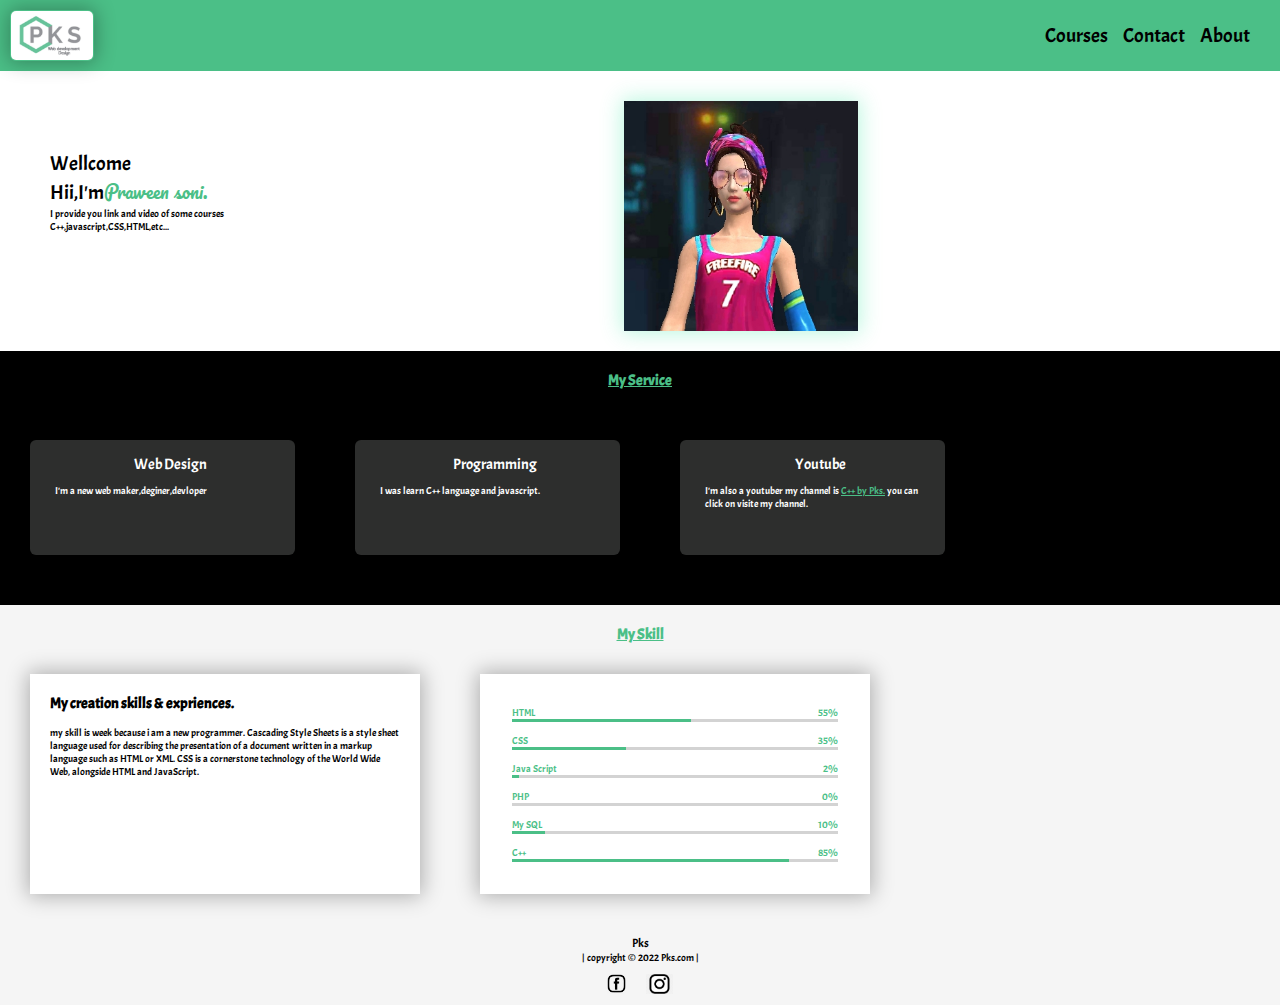
<file: index.html>
<!DOCTYPE html>
<html lang="en">

<head>
 <meta charset="UTF-8">
 <meta http-equiv="X-UA-Compatible" content="IE=Edge">
 <meta name="viewport" content="width=device-width, initial-scale=1">
 <title>website by pks.</title>
 <link rel="preconnect" href="https://fonts.googleapis.com">
 <link rel="preconnect" href="https://fonts.gstatic.com" crossorigin>
 <link href="https://fonts.googleapis.com/css2?family=Acme&family=Pacifico&display=swap" rel="stylesheet">
 <link rel="stylesheet" href="style.css">
</head>

<body>
 <!-- nav bar section start-->
 <header>
  <nav class="navbar">
   <img src="logo.jpg" alt="logo.jpg" class="logo">
   <div class="menu">
    <ul class="list">
     <li><a href="/course.html">Courses</a></li>
     <li><a href="/contact.html">Contact</a></li>
     <li><a href="/about.html">About</a></li>
    </ul>
   </div>
  </nav>
 </header>

 <main>
  <section class="home">
   <div class="home-content">
    <div class="left">
     <div class="text-1">Wellcome</div>
     <div class="text-2">Hii,I'm<span id="name">Praween soni.</span></div>
     <div class="text-3">I provide you link and video of some courses</div>
     <div class="text-3">C++,javascript,CSS,HTML,etc...</div>
    </div>
    <div class="right"><img src="pic.png" id="pic"></div>
   </div>
  </section>
  <section class="service">
   <h2>My Service</h2>
   <div class="mcard">
    <div class="card">
     <div class="box">
      <div class="text">Web Design</div>
      <p>I'm a new web maker,deginer,devloper</p>
     </div>
    </div>
    <div class="card">
     <div class="box">
      <div class="text">Programming</div>
      <p>I was learn C++ language and javascript.</p>
     </div>
    </div>
    <div class="card">
     <div class="box">
      <div class="text">Youtube</div>
      <p>I'm also a youtuber my channel is <a href="https://youtube.com/channel/UCXiPEyfCGnGz7c6owDywpHQ" class="ytlink cl">C++ by Pks.</a> you can click on visite my channel.</p>
     </div>
    </div>
   </div>
  </section>
  <section class="skill">
   <h2>My Skill</h2>
   <div class="skill-content">
    <div class="column-left">
     <div class="text"><b>My creation skills & expriences.</b></div><br>
     <p> my skill is week because i am a new programmer. Cascading Style Sheets is a style sheet language used for describing the presentation of a document written in a markup language such as HTML or XML. CSS is a cornerstone technology of the World Wide Web, alongside HTML and JavaScript.</p>
    </div>
    <div class="column-right">
     <div class="bars">
      <div class="info">
       <span>HTML</span>
       <span>55%</span>
      </div>
      <div class="line html"></div>
     </div>
     <div class="bars">
      <div class="info">
       <span>CSS</span>
       <span>35%</span>
      </div>
      <div class="line css"></div>
     </div>
     <div class="bars">
      <div class="info">
       <span>Java Script</span>
       <span>2%</span>
      </div>
      <div class="line java"></div>
     </div>
     <div class="bars">
      <div class="info">
       <span>PHP</span>
       <span>0%</span>
      </div>
      <div class="line php"></div>
     </div>
     <div class="bars">
      <div class="info">
       <span>My SQL</span>
       <span>10%</span>
      </div>
      <div class="line sql"></div>
     </div>
     <div class="bars">
      <div class="info">
       <span>C++</span>
       <span>85%</span>
      </div>
      <div class="line cpp"></div>
     </div>
    </div>
   </div>
  </section>
 </main>
 <footer><big>Pks</big>
  <p> | copyright © 2022 Pks.com |</p><a href="https://m.facebook.com/praween.praweensoni?_rdr"><img src="facebook.jpeg"></a><a href="https://www.instagram.com/praween_123_pks/"><img src="instagram.png"></a>
 </footer>
</body>

</html>
</file>
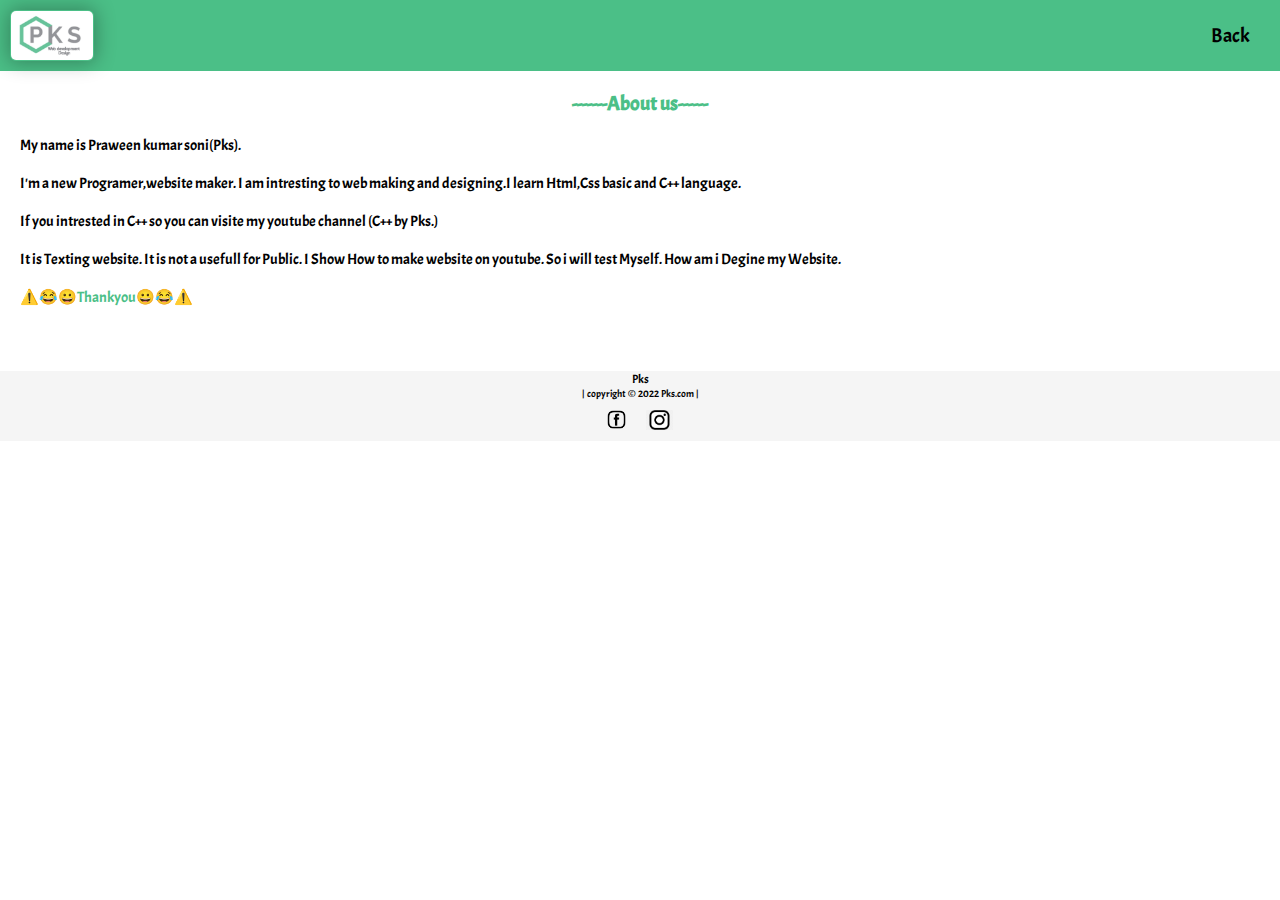
<file: about.html>
<!DOCTYPE html>
<html>

<head>
  <meta charset="UTF-8">
  <meta name="viewport" content="width=device-width, initial-scale=1">
  <title> About page </title>
  <link rel="preconnect" href="https://fonts.googleapis.com">
  <link rel="preconnect" href="https://fonts.gstatic.com" crossorigin>
  <link href="https://fonts.googleapis.com/css2?family=Acme&family=Pacifico&display=swap" rel="stylesheet">
  <link rel="stylesheet" href="style.css">
</head>
<body>
  <header>
   <nav class="navbar">
    <img src="logo.jpg" alt="logo.jpg" class="logo">
    <div class="menu">
     <ul class="list">
      <li><a href="/index.html">Back</a></li>
     </ul>
    </div>
   </nav>
  </header>
  <main>
  <section class="home-a">
    <div class="content-a">
      <div class="about-us">
      <p><b>-------About us------</b></p>
      </div>
      <div class="article">
      <P>My name is Praween kumar soni(Pks).<br><br>
        I'm a new Programer,website maker. I am intresting to web making and designing.I learn Html,Css basic and C++ language.<br><br>
        If you intrested in C++ so you can visite my youtube channel (C++ by Pks.)<br><br>
        It is Texting website. It is not a usefull for Public. I Show How to make website on youtube. So i will test Myself. How am i Degine my Website.<br><br>
        <span>⚠️😂😀Thankyou😀😂⚠️</span>
      </P>
      </div>
    </div>
  </section>
  </main>
  <footer><big>Pks</big>
   <p> | copyright © 2022 Pks.com |</p><a href="https://m.facebook.com/praween.praweensoni?_rdr"><img src="facebook.jpeg"></a><a href="https://www.instagram.com/praween_123_pks/"><img src="instagram.png"></a>
  </footer>
</body>

</html>
</file>
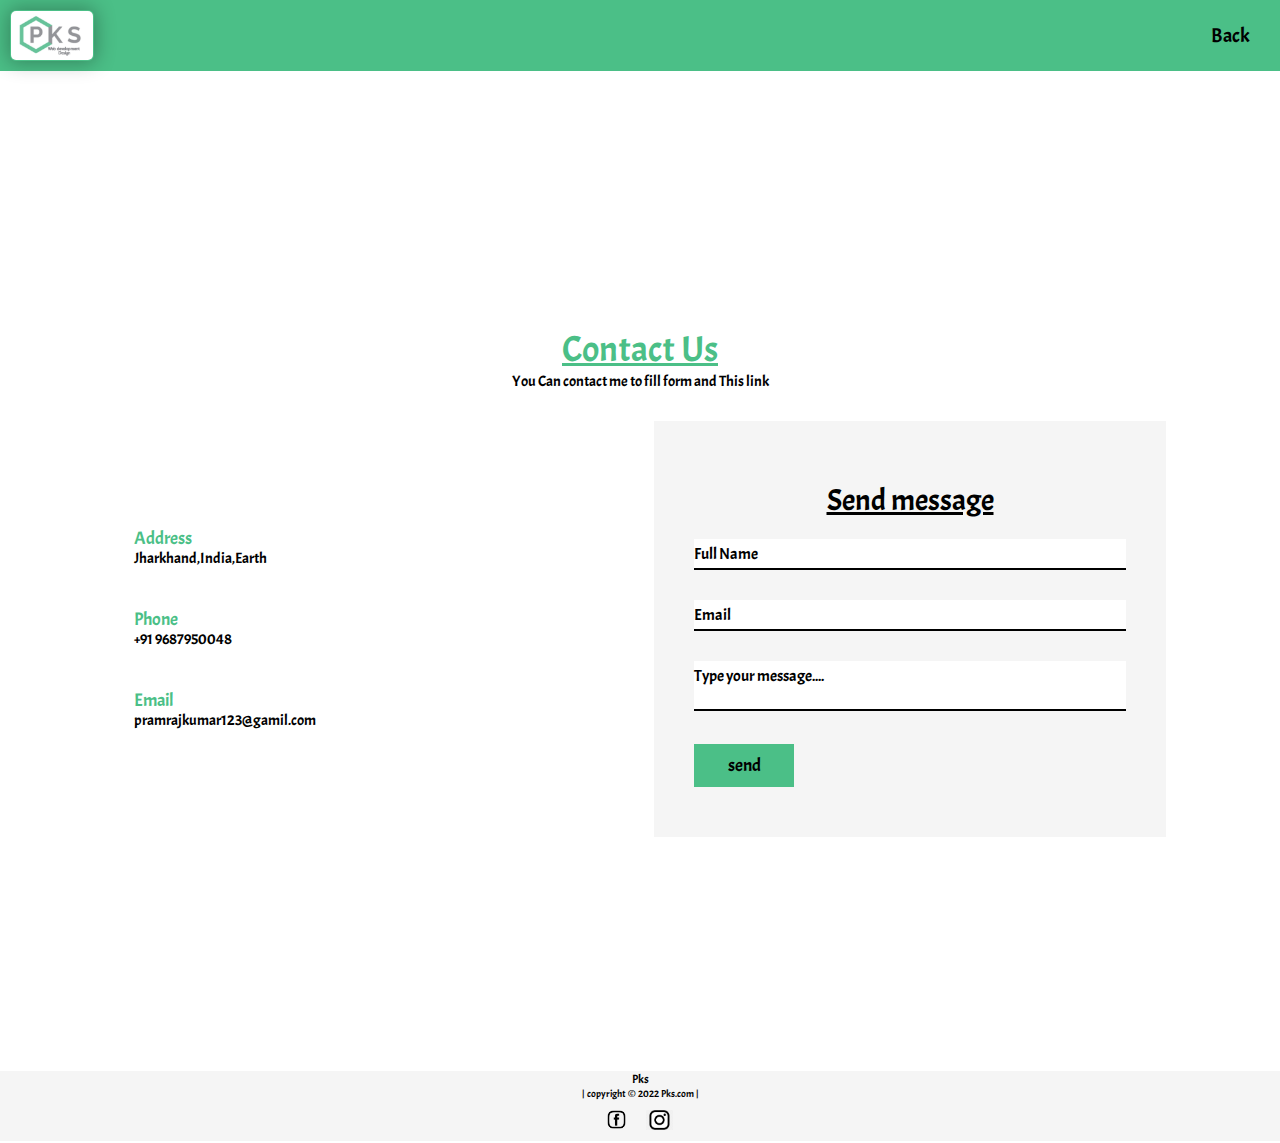
<file: contact.html>
<!DOCTYPE html>
<html>

<head>
  <meta charset="UTF-8">
  <meta name="viewport" content="width=device-width, initial-scale=1">
  <title>contact me page</title>
  <link rel="preconnect" href="https://fonts.googleapis.com">
  <link rel="preconnect" href="https://fonts.gstatic.com" crossorigin>
  <link href="https://fonts.googleapis.com/css2?family=Acme&family=Pacifico&display=swap" rel="stylesheet">
  <link rel="stylesheet" href="style.css">
</head>

<body>
<header>
 <nav class="navbar">
  <img src="logo.jpg" alt="logo.jpg" class="logo">
  <div class="menu">
   <ul class="list">
    <li><a href="/index.html">Back</a></li>
   </ul>
  </div>
 </nav>
</header>
<section class="contact">
  <div class="ccontent">
    <h2>Contact Us</h2>
    <p>You Can contact me to fill form and This link</p>
  </div>
  <div class="container-2">
    <div class="contactinfo">
      <div class="box">
        <div class="text">
          <h3>Address</h3>
          <p>Jharkhand,India,Earth</p>
        </div>
      </div>
      <div class="box">
        <div class="text">
          <h3>Phone</h3>
          <p> +91 9687950048</p>
        </div>
      </div>
      <div class="box">
        <div class="text">
          <h3>Email</h3>
          <p>pramrajkumar123@gamil.com</p>
        </div>
      </div>
    </div>
    <div class="contactform">
      <form>
        <h2>Send message</h2>
        <div class="inputbox">
          <input type="text" name="" required="required">
          <span>Full Name</span>
        </div>
        <div class="inputbox">
          <input type="text" name="" required="required">
          <span>Email</span>
        </div>
        <div class="inputbox">
          <textarea required="required"></textarea>
          <span>Type your message....</span>
        </div>
        <div class="inputbox">
          <input type="submit" name="" value="send">
        </div>
      </form>
    </div>
  </div>
</section>
<footer><big>Pks</big>
 <p> | copyright © 2022 Pks.com |</p><a href="https://m.facebook.com/praween.praweensoni?_rdr"><img src="facebook.jpeg"></a><a href="https://www.instagram.com/praween_123_pks/"><img src="instagram.png"></a>
</footer>
</body>

</html>
</file>
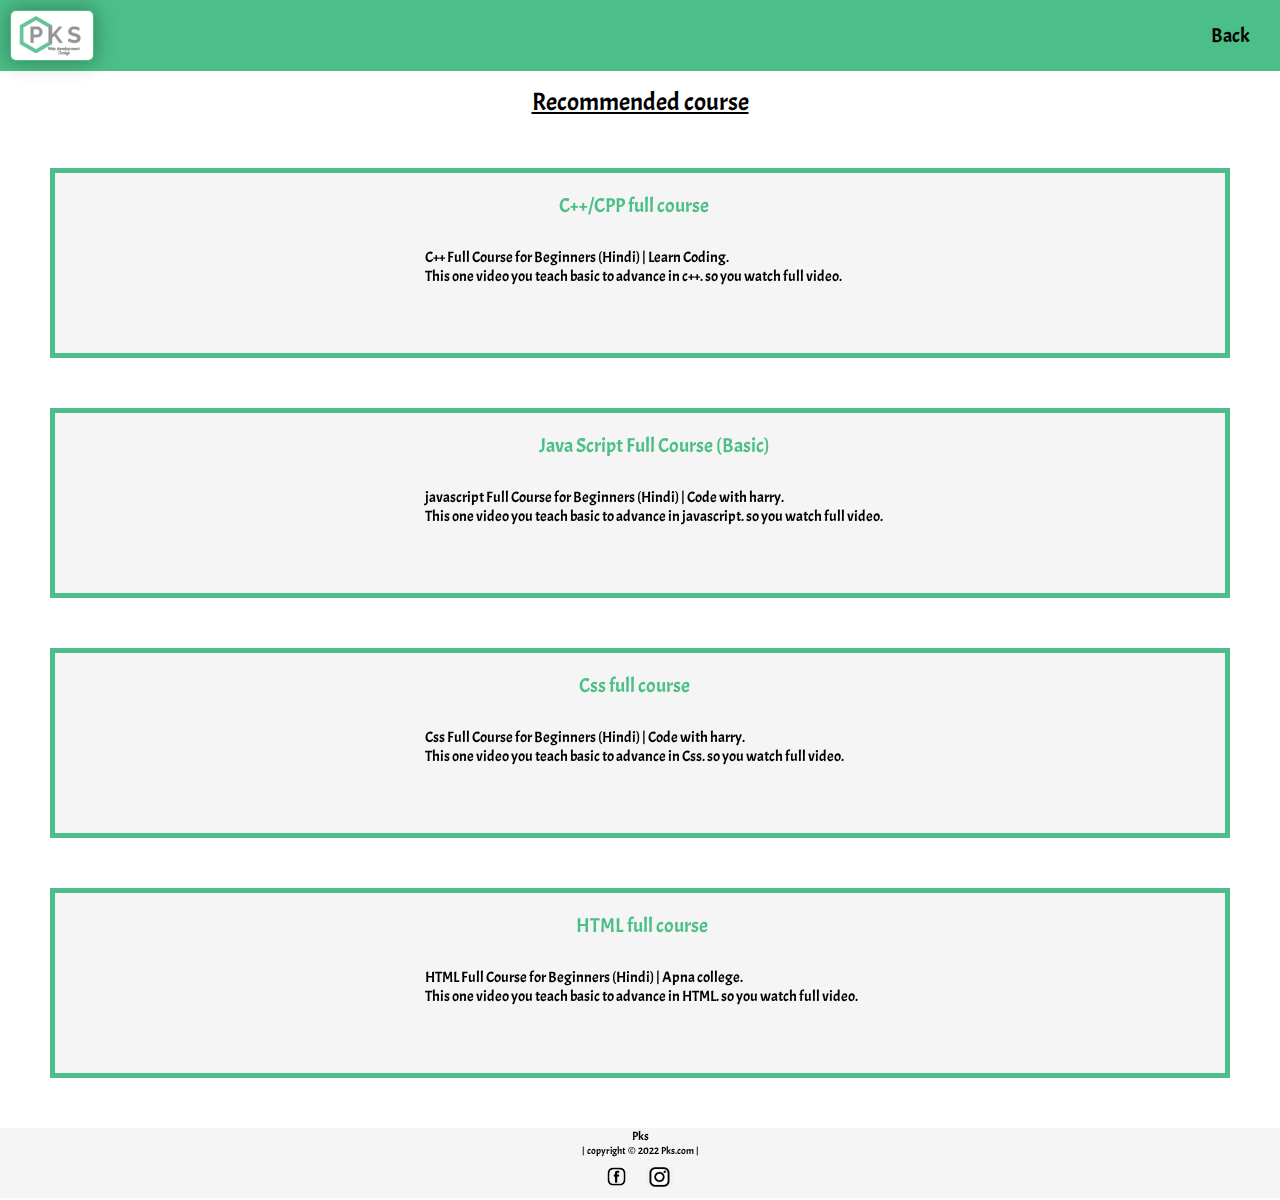
<file: course.html>
<!DOCTYPE html>
<html>

<head>
 <meta charset="UTF-8">
 <meta name="viewport" content="width=device-width, initial-scale=1">
 <title>course page</title>
 <link rel="preconnect" href="https://fonts.googleapis.com">
 <link rel="preconnect" href="https://fonts.gstatic.com" crossorigin>
 <link href="https://fonts.googleapis.com/css2?family=Acme&family=Pacifico&display=swap" rel="stylesheet">
 <link rel="stylesheet" href="style.css">
</head>

<body>
 <header>
  <nav class="navbar">
   <img src="logo.jpg" alt="logo.jpg" class="logo">
   <div class="menu">
    <ul class="list">
     <li><a href="/index.html">Back</a></li>
    </ul>
   </div>
  </nav>
 </header>
 <main>
  <div class="start-c">
   <P class="top">Recommended course</P>
   <div class="course-c">
    <div class="cpp-c">
     <iframe width="360" height="180" src="https://www.youtube.com/embed/HME2SrWWSYk" title="YouTube video player" frameborder="0" allow="accelerometer; autoplay; clipboard-write; encrypted-media; gyroscope; picture-in-picture" allowfullscreen class="iframe"></iframe>
     <div class="course-name">
      <p>C++/CPP full course</p>
      <div class="course-text">C++ Full Course for Beginners (Hindi) | Learn Coding.<br>This one video you teach basic to advance in c++. so you watch full video.</div>
     </div>
    </div>
    <div class="java-c">
     <iframe width="360" height="180" src="https://www.youtube.com/embed/hKB-YGF14SY" title="YouTube video player" frameborder="0" allow="accelerometer; autoplay; clipboard-write; encrypted-media; gyroscope; picture-in-picture" allowfullscreen></iframe>
     <div class="course-name">
      <p>Java Script Full Course (Basic)</p>
      <div class="course-text">javascript Full Course for Beginners (Hindi) | Code with harry.<br>This one video you teach basic to advance in javascript. so you watch full video.</div>
     </div>
    </div>
    <div class="css-c">
     <iframe width="360" height="180" src="https://www.youtube.com/embed/Edsxf_NBFrw" title="YouTube video player" frameborder="0" allow="accelerometer; autoplay; clipboard-write; encrypted-media; gyroscope; picture-in-picture" allowfullscreen></iframe>
     <div class="course-name">
      <p>Css full course</p>
      <div class="course-text">Css Full Course for Beginners (Hindi) | Code with harry.<br>This one video you teach basic to advance in Css. so you watch full video.</div>
     </div>
    </div>
    <div class="html-c">
     <iframe width="360" height="180" src="https://www.youtube.com/embed/HcOc7P5BMi4" title="YouTube video player" frameborder="0" allow="accelerometer; autoplay; clipboard-write; encrypted-media; gyroscope; picture-in-picture" allowfullscreen></iframe>
     <div class="course-name">
      <p>HTML full course</p>
      <div class="course-text">HTML Full Course for Beginners (Hindi) | Apna college.<br>This one video you teach basic to advance in HTML. so you watch full video.</div>
     </div>
    </div>
   </div>
  </div>
 </main>
 <footer><big>Pks</big>
  <p> | copyright © 2022 Pks.com |</p><a href="https://m.facebook.com/praween.praweensoni?_rdr"><img src="facebook.jpeg"></a><a href="https://www.instagram.com/praween_123_pks/"><img src="instagram.png"></a>
 </footer>
</body>

</html>
</file>
<file: style.css>
* {
 margin: 0px;
 padding: 0px;
 font-family: 'Acme', sans-serif;
}

html {
 font-size: 62.5%;
}

/* nav bar styling  start */
.navbar {
 background-color: #4bbf87;
 /* height: 5.5rem; */
 display: flex;
 flex-wrap: wrap;
 align-items: center;
 justify-content: space-between;
 padding: 1rem;
}

.navbar .logo {
 height: 4.9rem;
 padding: .1rem;
 border-radius: .6rem;
 box-shadow: 0 0 2rem .2rem rgba(0, 0, 0, 0.3);
}

.navbar a {
 text-decoration: none;
 color: inherit;
 font-size: 2rem;
}

.navbar a:hover {
 color: white;
 text-decoration: underline;
}

.list {
 list-style: none;
 display: flex;
 gap: 1.5rem;
 padding-right: 2rem;
}

#tog,
.navbar label {
 display: none;
}

/* navbar styling ended <<main section start>> */
span,
h2 {
 color: #4bbf87;
}

h2 {
 text-align: center;
 padding-top: 2rem;
 text-decoration: underline;
}

#name {
 font-family: 'Pacifico', cursive;
 font-size: 1.8rem;
}

.ytlink {
 color: #4bbf87;
}

#pic {
 height: 23rem;
 box-shadow: 0 0 2rem .2rem rgba(25, 227, 150, 0.3);
}

.home {
 height: 28rem;
 display: flex;
 flex-direction: column;
}

.home .home-content {
 display: flex;
}

.home .home-content .left {
 margin: 8rem 0 0 5rem;
 font-size: 2rem;
}

.home .home-content .left .text-3 {
 font-size: 1rem;
}

.home .home-content .right {
 margin: 3rem 0 0 40rem;
}

/* service section start */
.service {
 background-color: black;
 color: white;
}

.service .mcard {
 display: flex;
}

.service .mcard .card {
 border-radius: .6rem;
 margin: 5rem 3rem 5rem 3rem;
 background-color: #2d2e2d;
 height: 10rem;
 width: 25rem;
 padding: 1.5rem 0 0 1.5rem;
}

.service .mcard .card .box {
 transition: all 0.3s ease;
}

.service .mcard .card:hover .cl {
 color: black;
}

.service .mcard .card:hover {
 background-color: #4bbf87;
}

.service .mcard .card:hover .box,
.skill .skill-content .column-left:hover,
.column-right:hover {
 transform: scale(1.1);
}

.service .mcard .card .text {
 font-size: 1.5rem;
 text-align: center;
}

.service .mcard .card p {
 padding: 1rem 1rem 0 1rem;
}

/* skill section */
.skill {
 background-color: whitesmoke;
 height: 33rem;
}

.skill .skill-content {
 display: flex;
}

.skill .skill-content .column-left,
.column-right {
 width: 35rem;
 margin: 3rem;
 height: 18rem;
 padding: 2rem;
 background-color: white;
 box-shadow: 0 0 2rem .2rem rgba(0, 0, 0, 0.3);
 transition: all 0.3s ease;
}

.skill .skill-content .column-left:hover,
.column-right:hover,
.start-c .course-c .cpp-c:hover,
.java-c:hover,
.css-c:hover,
.html-c:hover {
 box-shadow: 0 0 2rem .2rem rgba(25, 227, 150, 0.3);
}

.skill .skill-content .column-left .text {
 font-size: 1.5rem;
}

.skill .skill-content .column-right .bars {
 margin: 1.2rem;
}

.skill .skill-content .column-right .info {
 display: flex;
 align-items: center;
 justify-content: space-between;
}

.skill .skill-content .column-right .line {
 height: .3rem;
 width: 100%;
 background: lightgray;
 position: relative;
}

.skill .skill-content .column-right .line::before {
 content: "";
 position: absolute;
 height: 100%;
 left: 0;
 top: 0;
 background: #4bbf87;
}

.skill .skill-content .column-right .html::before {
 width: 55%;
}

.skill .skill-content .column-right .css::before {
 width: 35%;
}

.skill .skill-content .column-right .java::before {
 width: 2%;
}

.skill .skill-content .column-right .php::before {
 width: 0%;
}

.skill .skill-content .column-right .sql::before {
 width: 10%;
}

.skill .skill-content .column-right .cpp::before {
 width: 85%;
}

/* footer section */
footer {
 background-color: whitesmoke;
 text-align: center;
 padding-bottom: 2rem;
 height: 5rem;
}

footer img {
 height: 2rem;
 padding: 1rem;
}

/* Course section start */
.start-c .top {
 text-align: center;
 font-size: 2.5rem;
 padding-top: 1.5rem;
 text-decoration: underline;
}

.start-c .course-c .cpp-c,
.java-c,
.css-c,
.html-c {
 display: flex;
 margin: 5rem;
 background-color: whitesmoke;
 border: .5rem solid #4bbf87;
}

.start-c .course-c .cpp-c .course-name p,
.java-c p,
.css-c p,
.html-c p {
 color: #4bbf87;
 font-size: 2rem;
 text-align: center;
 padding: 2rem;
}

.start-c .course-c .cpp-c .course-name .course-text,
.java-c .course-text,
.css-c .course-text,
.html-c .course-text {
 padding: 1rem;
 font-size: 1.5rem;
}

/* Contact page start */
.contact {
 position: relative;
 min-height: 100vh;
 padding: 5rem 10rem;
 display: flex;
 justify-content: center;
 align-items: center;
 flex-direction: column;
}

.contact .ccontent {
 max-width: 80rem;
 text-align: center;
}

.contact .ccontent h2 {
 font-size: 3.6rem;
 font-weight: 500;
 color: #4bbf87;
}

.ccontent p {
 font-size: 1.5rem;
}

.container-2 {
 width: 100%;
 display: flex;
 justify-content: center;
 align-items: center;
 margin-top: 3rem;
}

.container-2 .contactinfo {
 width: 50%;
 display: flex;
 flex-direction: column;
}

.container-2 .contactinfo .box {
 position: relative;
 padding: 2rem 0;
 display: flex;
}

.container-2 .contactinfo .box .text {
 display: flex;
 margin-left: 2rem;
 font-size: 1.5rem;
 color: black;
 flex-direction: column;
 font-weight: 300;
}

.container-2 .contactinfo .box .text h3 {
 font-weight: 500;
 color: #4bbf87;
}

.contactform {
 width: 40%;
 padding: 4rem;
 background: whitesmoke;
}

.contactform h2 {
 font-size: 3rem;
 color: black;
 font-weight: 500;
}

.contactform .inputbox {
 position: relative;
 width: 100%;
 margin-top: 1rem;
}

.contactform .inputbox input,
.contactform .inputbox textarea {
 width: 100%;
 padding: .5rem 0;
 font-size: 1.5rem;
 margin: 1rem 0;
 border: none;
 border-bottom: .2rem solid black;
 outline: none;
 resize: none;
}

.contactform .inputbox span {
 position: absolute;
 left: 0;
 padding: .5rem 0;
 font-size: 1.6rem;
 margin: 1rem 0;
 pointer-events: none;
 transition: 0.5s;
 color: black;
}

.contactform .inputbox input:focus~span,
.contactform .inputbox input:valid~span,
.contactform .inputbox textarea:focus~span,
.contactform .inputbox textarea:valid~span {
 color: #4bbf87;
 font-size: 1.2rem;
 transform: translateY(-2rem);
}

.contactform .inputbox input[type="submit"] {
 width: 10rem;
 background: #4bbf87;
 color: black;
 border: none;
 cursor: pointer;
 padding: 1rem;
 font-size: 1.8rem;
}

.home-a {
 height: 30rem;
}

.about-us {
 font-size: 2rem;
 text-align: center;
 padding: 2rem;
 color: #4bbf87;
}

.article p {
 font-size: 1.5rem;
 padding-left: 2rem;
}

@media(max-width:60rem) {
/*  html { */
/*   font-size: 35%; */
/*  } */
  .navbar a {
  font-size: 1.5rem;
 }
.home{
 height: 20rem;
}
 .home .home-content .left {
  margin: 6rem 0 0 1rem;
  font-size: 1.5rem;
 }
 #pic{
  height: 15rem;
 }
 .home .home-content .right {
  margin: 3rem 1rem 0 5rem;
 }
 .service .mcard .card{
  width: 28rem;
 }
 .contact{
 height: 20rem;
 }
 .contact .ccontent{
 padding-top: 2rem;
 }
.service .mcard{
 display: block;
}
.service{
 height: 60rem;
}
 .skill .skill-content {
 display: block;
}
.skill{
 height: 55rem;
}
.skill .skill-content .column-left,
.column-right {
 width: 26rem;
}
.start-c .course-c .cpp-c,
.java-c,
.css-c,
.html-c {
 display: block;
 margin: 2rem;
}
.contact {
 padding: 5rem 0rem;
}
.container-2 {
 display: block;
 margin-top: 3rem;
}
.container-2 .contactinfo{
 width: 80%;
}
.container-2 .contactform{
 width:  78%;
}
.home-a {
 height: 55rem;
}
}
</file>
